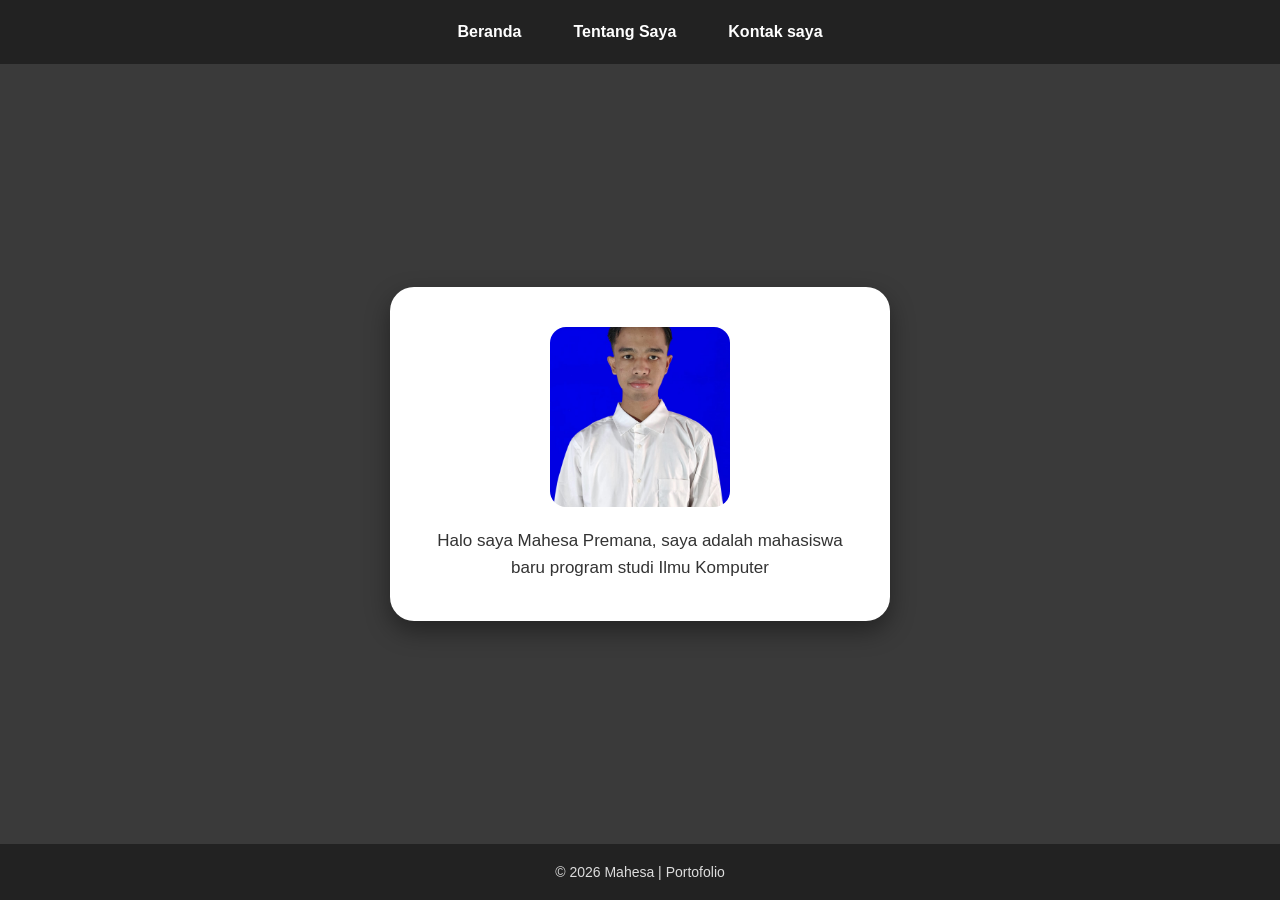
<file: index.html>
<html>

<head>
    <title> Portofolio Mahesa</title>
    <link rel="stylesheet" href="style.css" />
</head>

<body>
    <div class="container">
        <!--Navigasi Bar-->
        <div class="container-navbar">
            <ul class="ul-navbar">
                <li class="li-navbar">
                    <a href="#" class="a-navbar">Beranda</a>
                </li>
                <li class="li-navbar">
                    <a href="about.html" class="a-navbar">Tentang Saya</a>
                </li>
                <li class="li-navbar">
                    <a href="kontak.html" class="a-navbar">Kontak saya</a>
                </li>
            </ul>
        </div>
        <!-- Navigasi bar selesai-->

        <!--Konten 1-->
        <div class="container-konten">
            <a href="#" class="a-konten">
                <img src="formal.jpeg" class="img-konten">
                <p class="p1-konten">Halo saya Mahesa Premana, saya adalah mahasiswa baru program studi Ilmu Komputer</p>
            </a>
        </div>
        <!--Konten 1 Selesai-->

        <!--Footer-->
        <div class="container-footer">
            <h1 class="h1-footer">© 2026 Mahesa | Portofolio</h1>
        </div>
        <!--Footer end-->
    </div>
</body>

</html>
</file>
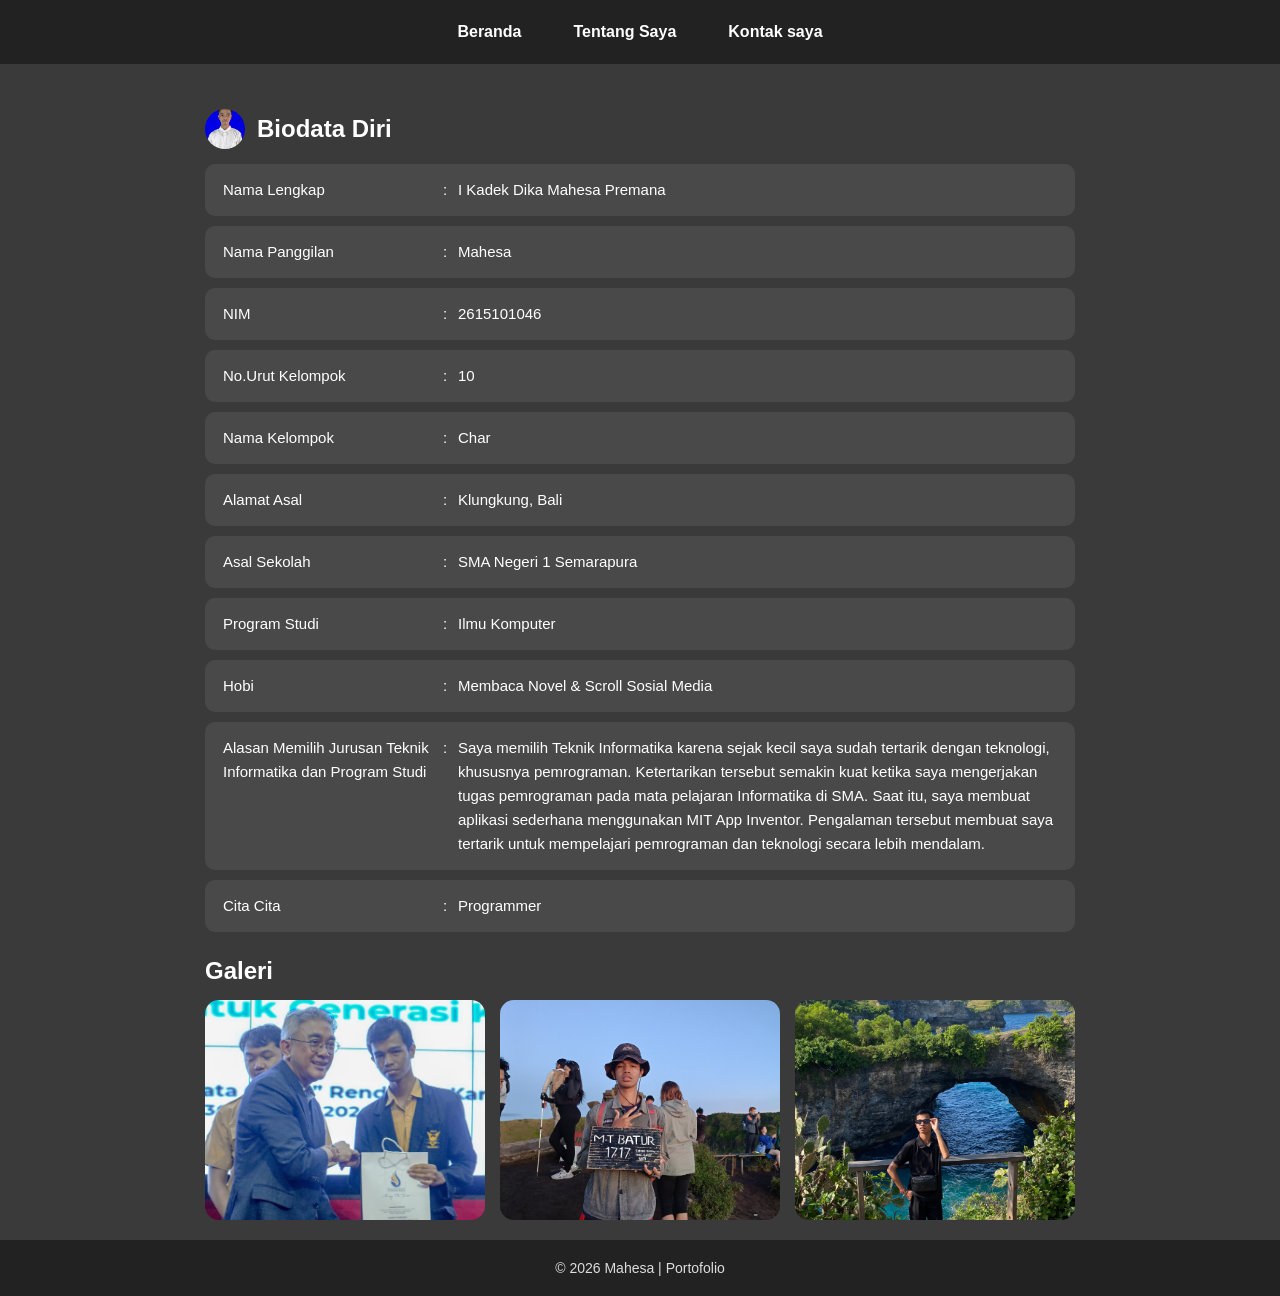
<file: about.html>
<html>
<head>
    <title> Portofolio Mahesa</title>
    <link rel="stylesheet" href="style.css" />
</head>
<body>
    <main>
    <div class="container">
        <!--Navigasi Bar-->
        <div class="container-navbar">
            <ul class="ul-navbar">
                <li class="li-navbar">
                    <a href="index.html" class="a-navbar">Beranda</a>
                </li>
                <li class="li-navbar">
                    <a href="about.html" class="a-navbar">Tentang Saya</a>
                </li>
                <li class="li-navbar">
                    <a href="kontak.html" class="a-navbar">Kontak saya</a>
                </li>
            </ul>
        </div>
        <!-- Navigasi bar selesai-->

        <!--Konten 1-->
        <div class="container-konten-tentang">
            <a href="#" class="a-konten-tentang">
                <img src="formal.jpeg" class="img-konten3">
                <p>Biodata Diri</p>
            </a>
            <div class="pbio" >
                <p>Nama Lengkap</p>
                <p>:</p>
                <p>I Kadek Dika Mahesa Premana</p>
            </div>

             <div class="pbio" >
                <p>Nama Panggilan</p>
                <p>:</p>
                <p>Mahesa</p>
            </div>

             <div class="pbio" >
                <p>NIM</p>
                <p>:</p>
                <p>2615101046</p>
            </div>

             <div class="pbio" >
                <p>No.Urut Kelompok</p>
                <p>:</p>
                <p>10</p>
            </div>

             <div class="pbio" >
                <p>Nama Kelompok</p>
                <p>:</p>
                <p>Char</p>
            </div>

             <div class="pbio" >
                <p>Alamat Asal</p>
                <p>:</p>
                <p>Klungkung, Bali</p>
            </div>

             <div class="pbio" >
                <p>Asal Sekolah</p>
                <p>:</p>
                <p>SMA Negeri 1 Semarapura</p>
            </div>

             <div class="pbio" >
                <p>Program Studi</p>
                <p>:</p>
                <p>Ilmu Komputer</p>
            </div>

             <div class="pbio" >
                <p>Hobi</p>
                <p>:</p>
                <p>Membaca Novel & Scroll Sosial Media</p>
            </div>

             <div class="pbio" >
                <p>Alasan Memilih Jurusan Teknik Informatika dan Program Studi</p>
                <p>:</p>
                <p>Saya memilih Teknik Informatika karena sejak kecil saya sudah tertarik dengan teknologi, khususnya pemrograman. Ketertarikan tersebut semakin kuat ketika saya mengerjakan tugas pemrograman pada mata pelajaran Informatika di SMA. Saat itu, saya membuat aplikasi sederhana menggunakan MIT App Inventor. Pengalaman tersebut membuat saya tertarik untuk mempelajari pemrograman dan teknologi secara lebih mendalam.</p>
            </div>
             <div class="pbio" >
                <p>Cita Cita</p>
                <p>:</p>
                <p>Programmer</p>
            </div>
            <a href="#" class="a-konten-tentang">
                <p>Galeri</p> 
            </a>

        <div class="galeri-foto">
            <img src="foto 1.jpeg" alt="Foto kegiatan 1">
            <img src="foto 2.jpeg" alt="Foto kegiatan 2">
            <img src="foto 3.jpeg" alt="Foto kegiatan 3">
        </div>
        </div>
    </main>
        <!--Konten 1 Selesai-->


        <!--Footer-->
        <div class="container-footer">
            <h1 class="h1-footer">© 2026 Mahesa | Portofolio</h1>
        </div>
        <!--Footer end-->
    </div>
</body>
</html>
</file>
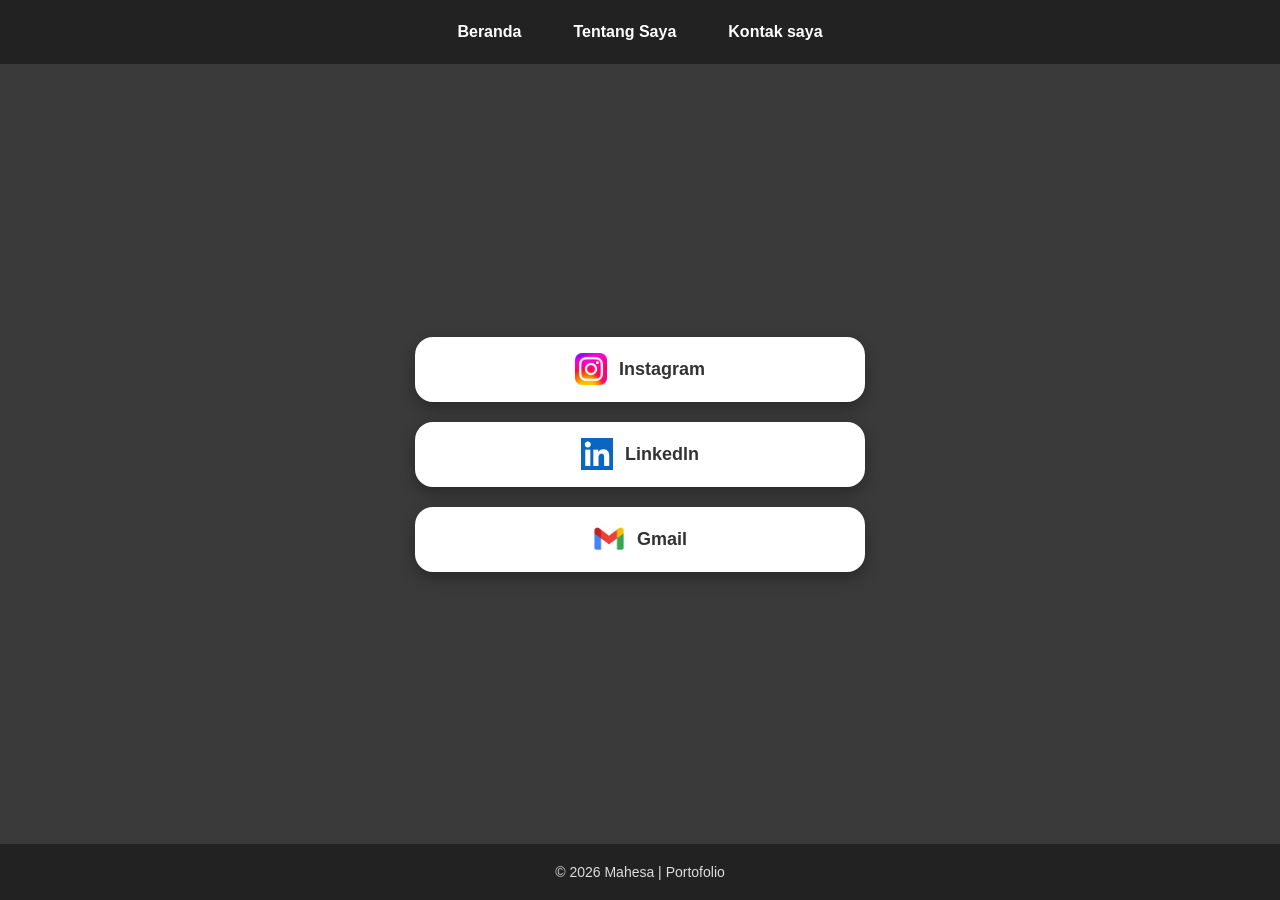
<file: kontak.html>
<html>
<head>
    <title> Kontak Mahesa Premana</title>
    <link rel="stylesheet" href="style.css" />
</head>
<body>
    <div class="container">
        <!--Navigasi Bar-->
        <div class="container-navbar">
            <ul class="ul-navbar">
                <li class="li-navbar">
                    <a href="index.html" class="a-navbar">Beranda</a>
                </li>
                <li class="li-navbar">
                    <a href="about.html" class="a-navbar">Tentang Saya</a>
                </li>
                <li class="li-navbar">
                    <a href="kontak.html" class="a-navbar">Kontak saya</a>
                </li>
            </ul>
        </div>
        <!-- Navigasi bar selesai-->

        <!--Konten 1-->

        <div class="container-konten">
            
            <a href="https://www.instagram.com/dikamahesa517/" class="a-konten-kontak">
                <img src="instagram.jpeg" class="img-konten2">
                <p class="pk2">Instagram</p>
            </a>
            <a href="https://www.linkedin.com/in/i-kadek-dika-mahesa-premana-1ba765420" class="a-konten-kontak">
                <img src="Linkedln.jpeg" class="img-konten2">
                <p class="pk2">Linkedln</p>
            </a>
              <a href="https://mail.google.com/mail/?view=cm&fs=1&to=mahesapremana968@gmail.com" class="a-konten-kontak">
                <img src="gmail.jpeg" class="img-konten2" alt="Gmail">
                <p class="pk2">Gmail</p>
            </a>
        </div>
        <!--Konten 1 Selesai-->

        <!--Footer-->
        <div class="container-footer">
            <h1 class="h1-footer">© 2026 Mahesa | Portofolio</h1>
        </div>
        <!--Footer end-->
    </div>
</body>

</html>
</file>
<file: style.css>
*, html {
    margin: 0;
    padding: 0;
    box-sizing: border-box;
    font-family: Arial, sans-serif;
}

body {
    background-color: #3a3a3a;
    color: #ffffff;
}

.container {
    min-height: 100vh;
    display: flex;
    flex-direction: column;
}

.container-navbar {
    background-color: #222222;
    width: 100%;
    padding: 15px 0;
}

.ul-navbar {
    display: flex;
    justify-content: center;
    align-items: center;
    gap: 20px;
    list-style: none;
}

.li-navbar {
    padding: 8px 16px;
    border-radius: 8px;
    transition: 0.3s;
}

.li-navbar:hover {
    background-color: rebeccapurple;
}

.a-navbar {
    color: white;
    text-decoration: none;
    font-weight: bold;
    font-size: 16px;
}

.container-konten {
    flex: 1;
    display: flex;
    flex-direction: column;
    justify-content: center;
    align-items: center;
    gap: 20px;
    padding: 40px 20px;
}

.a-konten {
    background-color: #ffffff;
    width: 90%;
    max-width: 500px; 
    padding: 40px 30px;
    text-decoration: none;
    color: #333333;
    display: flex;
    flex-direction: column;
    align-items: center;
    gap: 20px;
    border-radius: 24px;
    box-shadow: 0 10px 25px rgba(0, 0, 0, 0.4);
}

.img-konten {
    width: 180px; 
    height: 180px;
    object-fit: cover;
    border-radius: 16px;
}

.p1-konten {
    font-size: 17px;
    text-align: center;
    line-height: 1.6;
    color: #333333;
    font-weight: 500;
}

/* Tombol Kontak */
.a-konten-kontak {
    background-color: #ffffff;
    width: 90%;
    max-width: 450px; 
    height: 65px;
    text-decoration: none;
    color: #333333;
    font-size: 18px;
    font-weight: bold;
    display: flex;
    justify-content: center;
    align-items: center;
    border-radius: 18px;
    box-shadow: 0 6px 15px rgba(0, 0, 0, 0.3);
}

.img-konten2 {
    width: 32px;
    height: 32px;
    object-fit: contain;
    margin-right: 12px;
}

.container-konten-tentang {
    flex: 1;
    width: 90%;
    max-width: 900px;
    margin: 0 auto;
    padding: 20px 15px;
}

.a-konten-tentang {
    text-decoration: none;
    color: #ffffff;
    font-size: 24px;
    font-weight: bold;
    display: flex;
    align-items: center;
    gap: 12px;
    margin: 25px 0 15px 0;
}

.img-konten3 {
    width: 40px;
    height: 40px;
    border-radius: 50%;
    object-fit: cover;
}

.pbio {
    background-color: rgba(255, 255, 255, 0.08); 
    padding: 14px 18px;
    border-radius: 10px;
    display: grid;
    grid-template-columns: 220px 15px 1fr;
    margin-bottom: 10px;
    font-size: 15px;
    line-height: 1.6;
}

.galeri-foto {
    display: flex;
    gap: 15px;
    width: 100%;
}

.galeri-foto img {
    width: calc((100% - 30px) / 3);
    height: 220px;
    object-fit: cover;
    border-radius: 14px;
}

.container-footer {
    background-color: #222222;
    padding: 20px 0;
    display: flex;
    justify-content: center;
    align-items: center;
    margin-top: auto;
}

.h1-footer {
    font-size: 14px;
    font-weight: normal;
    color: #dddddd;
}

@media (max-width: 600px) {
    .container-konten {
        padding: 30px 15px;
    }

    .a-konten {
        width: 100%;
        padding: 30px 20px;
    }

    .img-konten {
        width: 150px;
        height: 150px;
    }
    
    .pbio {
        grid-template-columns: 1fr;
        gap: 4px;
        padding: 12px;
    }

    .pbio p:nth-child(2) {
        display: none; 
    }

    .pbio p:first-child {
        font-weight: bold;
        color: #ffd700; 
    }

    .galeri-foto {
        flex-direction: column;
        gap: 15px !impotant;
    }

    .galeri-foto img {
        width: 100% !impotant;
        height: 220px !impotant;
        object-fit: cover !impotant;
        
    }
}
</file>
